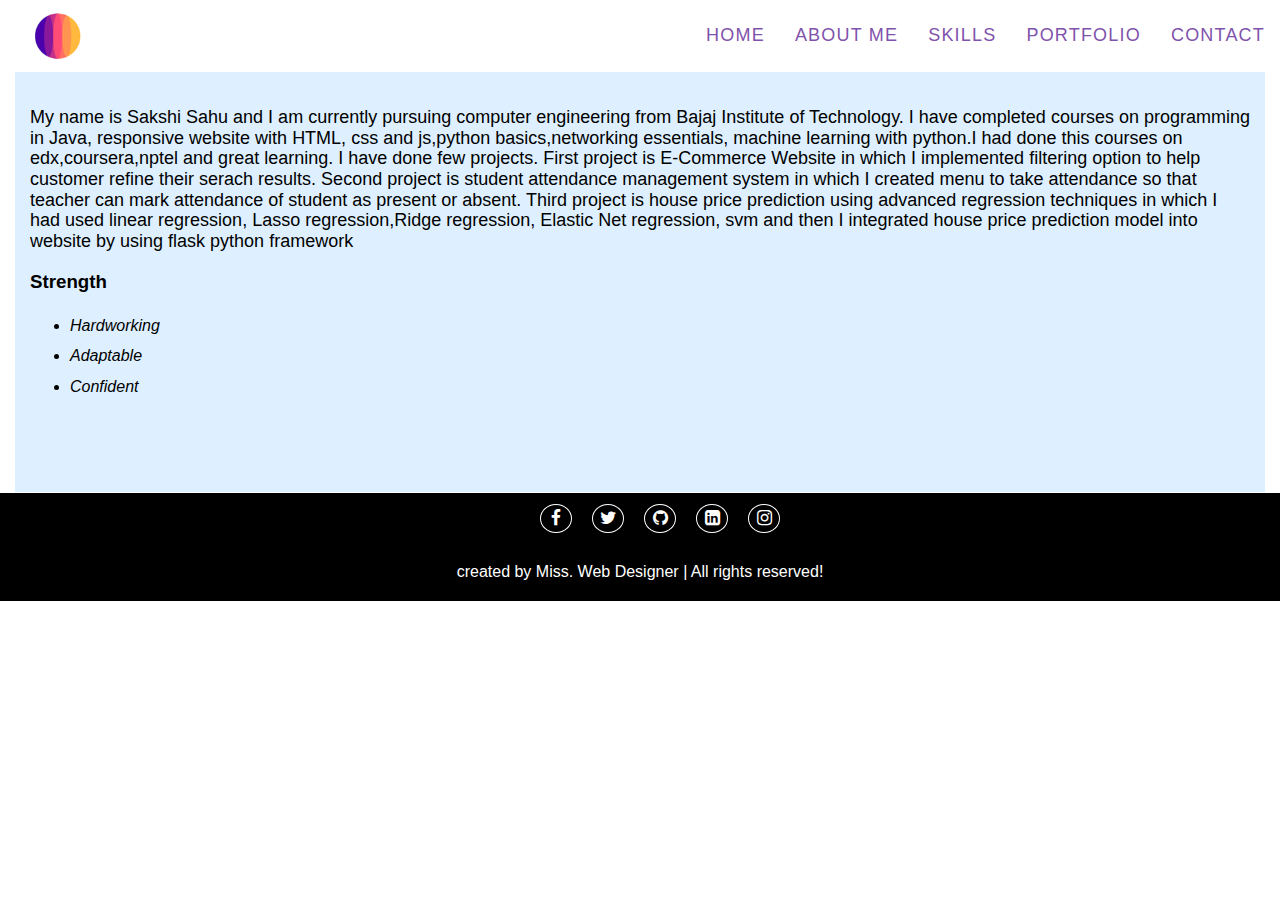
<file: about.html>
<!DOCTYPE html>
<html lang="en">
<head>
    <meta charset="UTF-8">
    <meta name="viewport" content="width=device-width, initial-scale=1.0">
  <!--
    - google font link
  -->
  <link rel="preconnect" href="https://fonts.googleapis.com">
  <link rel="preconnect" href="https://fonts.gstatic.com" crossorigin>
  <link href="https://fonts.googleapis.com/css2?family=Poppins:wght@300;400;500;600&display=swap" rel="stylesheet">
  <link rel="stylesheet" href="https://cdnjs.cloudflare.com/ajax/libs/font-awesome/4.7.0/css/font-awesome.min.css">

  <link rel="stylesheet" type="text/css" href="sass/style.css" >
  <script src="script.js" defer></script>

    <title>About</title>
</head>
<body>
    <nav class="site-header">
      <div class="nav-logo">
        <a href="index.html">
          <img src="images/logo.png" alt="logo" width="135" height="60">
        </a>
      </div>
  <div class="nav-links">
          <ul>
            <li><a href="index.html">Home</a></li>
            <li><a href="about.html">About Me</a></li>
            <li><a href="skill.html">Skills</a></li>
            <li><a href="portfolio.html">Portfolio</a></li>
            <li><a href="contact.html">Contact</a></li>
          </ul>
        </div>
      </nav>
    <section id="about">
        <div class="content">
          <div class="about-container">
            <div class="about-container-left">
              <p>My name is Sakshi Sahu and I am currently pursuing computer engineering from Bajaj Institute of Technology. I have completed courses on programming in Java, responsive website with HTML, css and js,python basics,networking essentials, machine learning with python.I had done this courses on edx,coursera,nptel and great learning. I have done few projects. First project is E-Commerce Website in which I implemented filtering option to help customer refine their serach results. Second project is student attendance management system in which I created menu to take attendance so that teacher can mark attendance of student as present or absent. Third project is house price prediction using advanced regression techniques in which I had used linear regression, Lasso regression,Ridge regression, Elastic Net regression, svm and then I integrated house price prediction model into website by using flask python framework

               </p>
              <h3>Strength</h3>
              <ul>
                <li>Hardworking</li>
                <li>Adaptable</li>
                <li>Confident</li>
              </ul>
              </div>
          </div>
        </div>
      </section><!-- #about -->

      <section class="footer">

        <div class="share">
          <ul class="socials">
            <li><a href="http://facebook.com"><i class="fa fa-facebook"></i></a></li>
            <li><a href="http://twitter.com"><i class="fa fa-twitter"></i></a></li>
            <li><a href="http://github.com"><i class="fa fa-github"></i></a></li>
            <li><a href="http://linkedin.com"><i class="fa fa-linkedin-square"></i></a></li>
            <li><a href="http://instagram.com"><i class="fa fa-instagram"></i></a></li>
          </ul>
          
        </div>
            <h1 class="credit"> created by <span> Miss. Web Designer </span> | All rights reserved! </h1>
      </section>
      
</body>
</html>
</file>
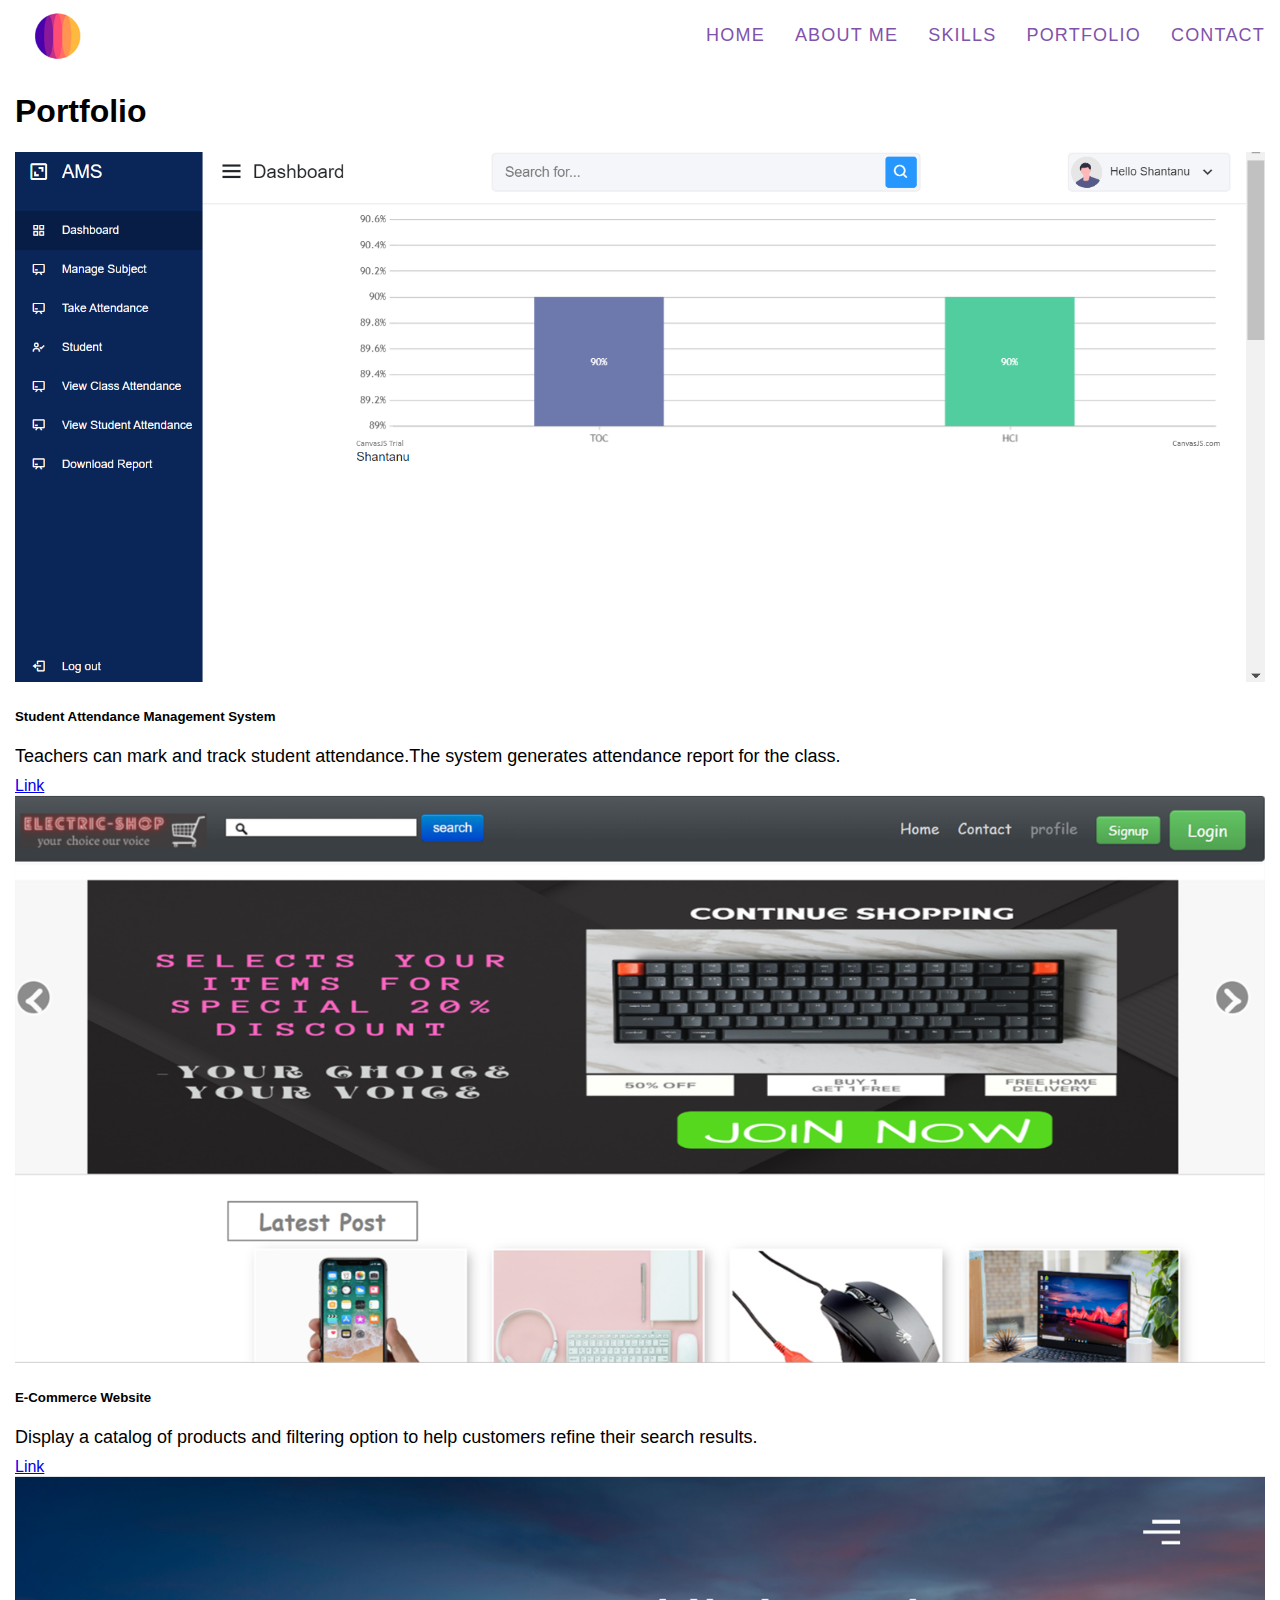
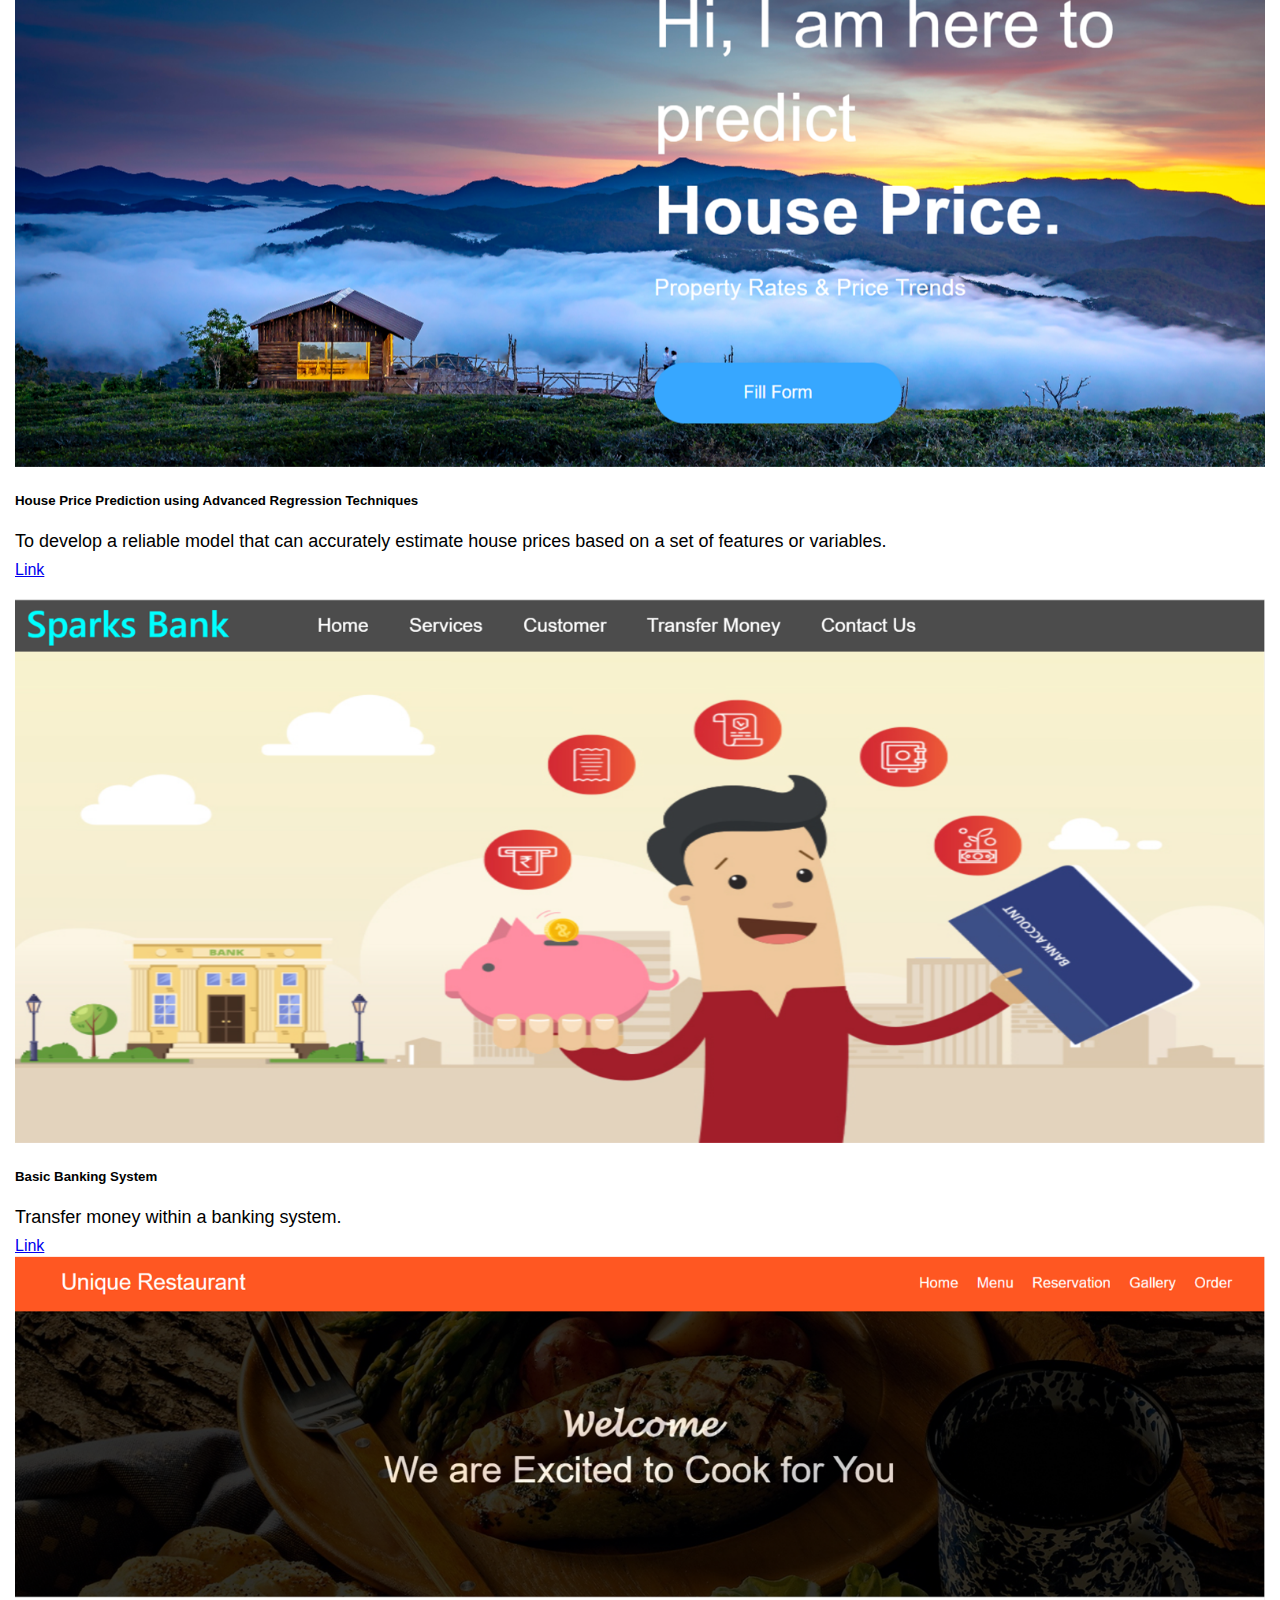
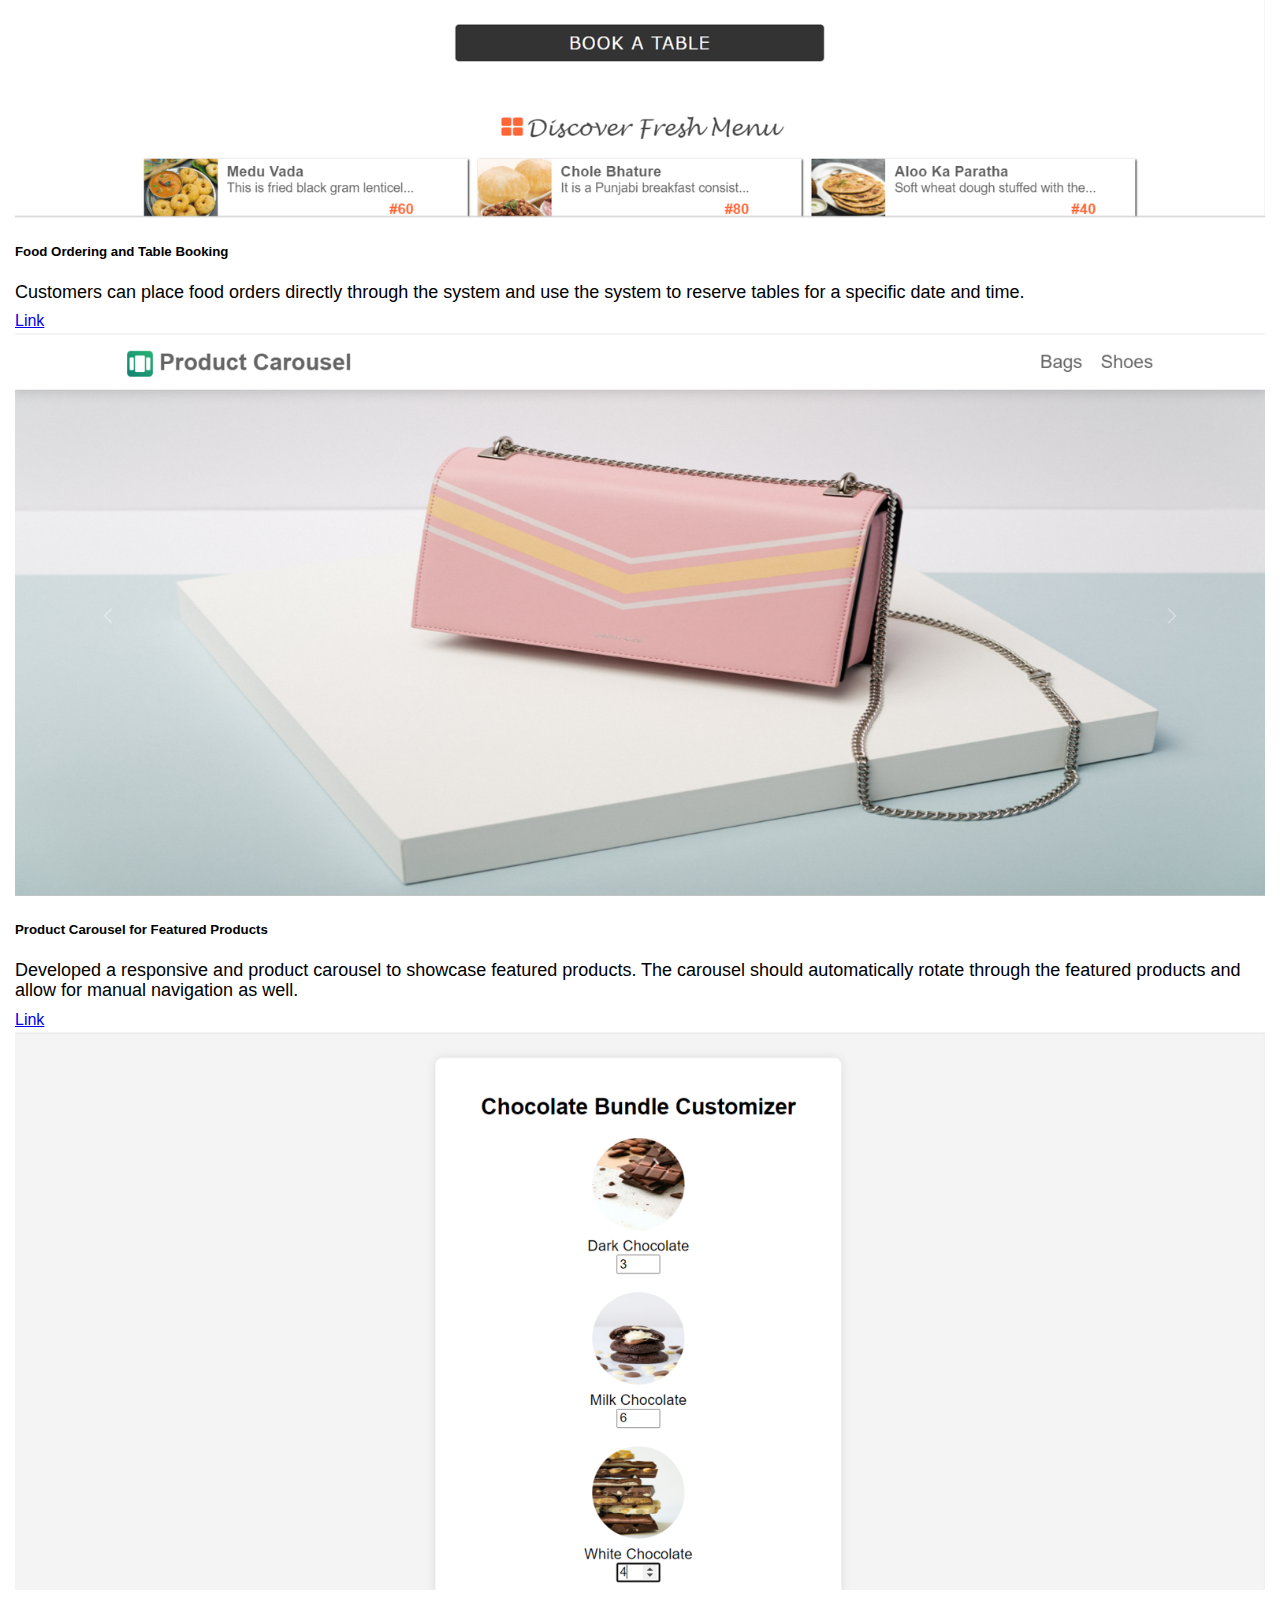
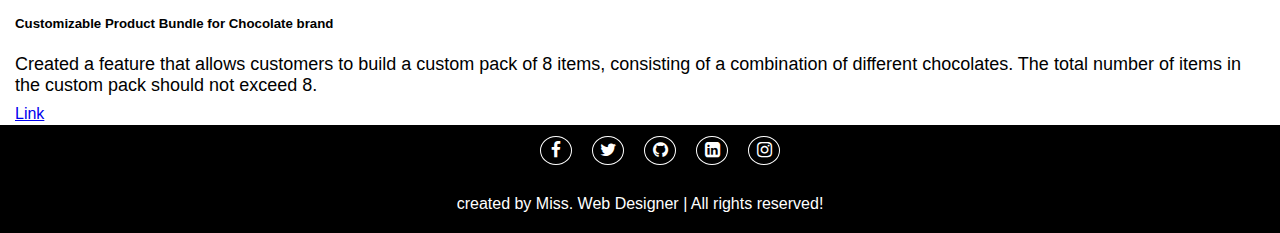
<file: portfolio.html>
<!DOCTYPE html>
<html lang="en">
<head>
    <meta charset="UTF-8">
    <meta name="viewport" content="width=device-width, initial-scale=1.0">

    <link rel="shortcut icon" href="favicon.ico">
 <!--
    - google font link
  -->
  <link rel="preconnect" href="https://fonts.googleapis.com">
  <link rel="preconnect" href="https://fonts.gstatic.com" crossorigin>
  <link href="https://fonts.googleapis.com/css2?family=Poppins:wght@300;400;500;600&display=swap" rel="stylesheet">
  <link href="https://cdn.jsdelivr.net/npm/bootstrap@5.0.2/dist/css/bootstrap.min.css" rel="stylesheet" integrity="sha384-EVSTQN3/azprG1Anm3QDgpJLIm9Nao0Yz1ztcQTwFspd3yD65VohhpuuCOmLASjC" crossorigin="anonymous">
    <script src="https://cdn.jsdelivr.net/npm/bootstrap@5.0.2/dist/js/bootstrap.bundle.min.js" integrity="sha384-MrcW6ZMFYlzcLA8Nl+NtUVF0sA7MsXsP1UyJoMp4YLEuNSfAP+JcXn/tWtIaxVXM" crossorigin="anonymous"></script>
    <link rel="stylesheet" href="https://cdnjs.cloudflare.com/ajax/libs/font-awesome/4.7.0/css/font-awesome.min.css">

   <link rel="stylesheet" type="text/css" href="sass/style.css" >
   <script src="script.js" defer></script>

    <title>Portfolio</title>
</head>
<body>
    <nav class="site-header">
      <div class="nav-logo">
        <a href="index.html">
          <img src="images/logo.png" alt="logo" width="135" height="60">
        </a>
      </div>
   <div class="nav-links">
          <ul>
            <li><a href="index.html">Home</a></li>
            <li><a href="about.html">About Me</a></li>
            <li><a href="skill.html">Skills</a></li>
            <li><a href="portfolio.html">Portfolio</a></li>
            <li><a href="contact.html">Contact</a></li>
          </ul>
        </div>
      </nav>

      <section id="portfolio">
        <div class="container mt-3">
            <h1 class="text-center">Portfolio</h1>
            <div class="row">
                <div class="col-lg-4 mt-4">
                    <div class="card">
                        <img class="card-img-top" src="images/p1.png" alt="Card image" style="width:100%">
                        <div class="card-body">
                            <h5 class="card-title">Student Attendance Management System</h5>
                            <p class="card-text">Teachers can mark and track student attendance.The system generates attendance report for the class.</p>
                            <div class="text-center">
                                <a href="https://github.com/Sakshi1s/Student-Attendance-Management-System" class="btn btn-success">Link</a>
                            </div>
                        </div>
                    </div>
                </div>

                <div class="col-lg-4 mt-4">
                    <div class="card portfolioContent">
                        <img class="card-img-top" src="images/p2.png" alt="Card image" style="width:100%">
                        <div class="card-body">
                            <h5 class="card-title">E-Commerce Website</h5>
                            <p class="card-text">Display a catalog of products and filtering option to help customers refine their search results.</p>
                            <div class="text-center">
                                <a href="https://github.com/Sakshi1s/E-Commerce-Website/tree/main" class="btn btn-success">Link</a>
                            </div>
                        </div>
                    </div>
                </div>

                <div class="col-lg-4 mt-4">
                    <div class="card portfolioContent">
                        <img class="card-img-top" src="images/p3.png" alt="Card image" style="width:100%">
                        <div class="card-body">
                            <h5 class="card-title">House Price Prediction using Advanced Regression Techniques</h5>
                            <p class="card-text">To develop a reliable model that can accurately estimate house prices based on a set of features or variables.</p>
                            <div class="text-center">
                                <a href="https://github.com/Sakshi1s/House-Price-Prediction" class="btn btn-success">Link</a>
                            </div>
                        </div>
                    </div>
                </div>
            </div>
            <br>
            <div class="row">
                <div class="col-lg-4 mt-4">
                    <div class="card portfolioContent">
                        <img class="card-img-top" src="images/p4.png" alt="Card image" style="width:100%">
                        <div class="card-body">
                            <h5 class="card-title">Basic Banking System</h5>
                            <p class="card-text">Transfer money within a banking system.</p>
                            <div class="text-center">
                                <a href="https://github.com/Sakshi1s/Sparks_Foundation-Basic_Banking_System" class="btn btn-success">Link</a>
                            </div>
                        </div>
                    </div>
                </div>
                <div class="col-lg-4 mt-4">
                  <div class="card portfolioContent">
                      <img class="card-img-top" src="images/p7.png" alt="Card image" style="width:100%">
                      <div class="card-body">
                          <h5 class="card-title">Food Ordering and Table Booking</h5>
                          <p class="card-text">Customers can place food orders directly through the system and use the system to reserve tables for a specific date and time.</p>
                          <div class="text-center">
                              <a href="https://github.com/Sakshi1s/Food-Ordering-and-Table-Booking-System/tree/main" class="btn btn-success">Link</a>
                          </div>
                      </div>
                  </div>
              </div>

                <div class="col-lg-4 mt-4">
                    <div class="card portfolioContent">
                        <img class="card-img-top" src="images/p5.png" alt="Card image" style="width:100%">
                        <div class="card-body">
                            <h5 class="card-title">Product Carousel for Featured Products</h5>
                            <p class="card-text">Developed a responsive and product carousel to showcase featured
                              products. The carousel should automatically rotate through the featured
                              products and allow for manual navigation as well.
                              </p>
                            <div class="text-center">
                                <a href="https://sakshi1s.github.io/Carousel-for-Featured-Products/" class="btn btn-success">Link</a>
                            </div>
                        </div>
                    </div>
                </div>

                <div class="col-lg-4 mt-4">
                    <div class="card portfolioContent">
                        <img class="card-img-top" src="images/p6.png" alt="Card image" style="width:100%">
                        <div class="card-body">
                            <h5 class="card-title">Customizable Product Bundle for Chocolate brand</h5>
                            <p class="card-text">Created a feature that allows customers to build a custom pack of 8
                              items, consisting of a combination of different chocolates. The total number of
                              items in the custom pack should not exceed 8.</p>
                            <div class="text-center">
                                <a href="https://sakshi1s.github.io/Chocolate-Bundle/" class="btn btn-success">Link</a>
                            </div>
                        </div>
                    </div>
                </div>
            </div>
    </section>
 
      <section class="footer">

        <div class="share">
          <ul class="socials">
            <li><a href="http://facebook.com"><i class="fa fa-facebook"></i></a></li>
            <li><a href="http://twitter.com"><i class="fa fa-twitter"></i></a></li>
            <li><a href="http://github.com"><i class="fa fa-github"></i></a></li>
            <li><a href="http://linkedin.com"><i class="fa fa-linkedin-square"></i></a></li>
            <li><a href="http://instagram.com"><i class="fa fa-instagram"></i></a></li>
          </ul>
          
        </div>
     <h1 class="credit"> created by <span> Miss. Web Designer </span> | All rights reserved! </h1>
      </section>
      
</body>
</html>
</file>
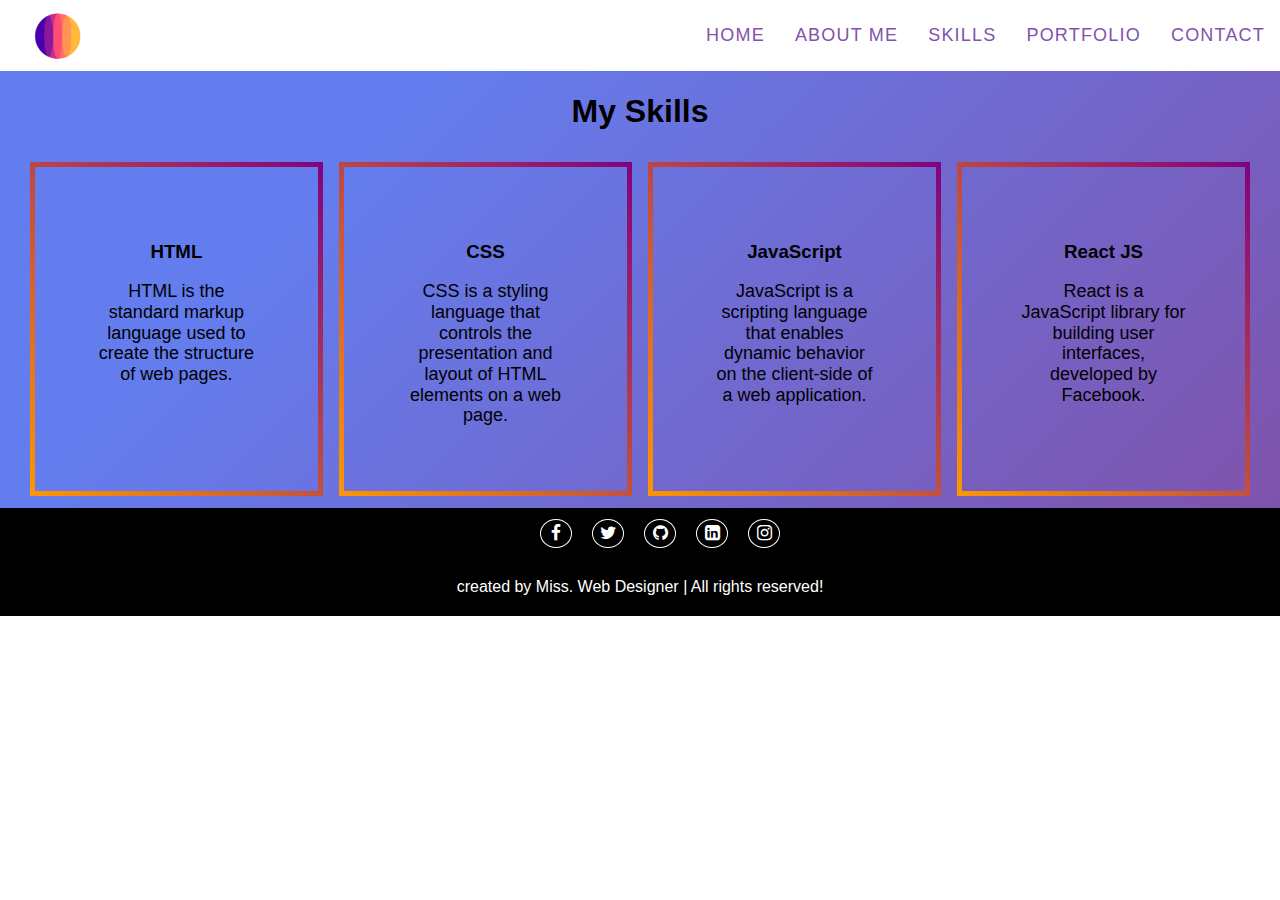
<file: skill.html>
<!DOCTYPE html>
<html lang="en">
<head>
    <meta charset="UTF-8">
    <meta name="viewport" content="width=device-width, initial-scale=1.0">

<!--
    - google font link
  -->
  <link rel="preconnect" href="https://fonts.googleapis.com">
  <link rel="preconnect" href="https://fonts.gstatic.com" crossorigin>
  <link href="https://fonts.googleapis.com/css2?family=Poppins:wght@300;400;500;600&display=swap" rel="stylesheet">
  <link rel="stylesheet" href="https://cdnjs.cloudflare.com/ajax/libs/font-awesome/4.7.0/css/font-awesome.min.css">

    <link rel="stylesheet" type="text/css" href="sass/style.css" >
    <script src="script.js" defer></script>

    <title>Skills</title>
</head>
<body>
    
    <nav class="site-header">
      <div class="nav-logo">
        <a href="index.html">
          <img src="images/logo.png" alt="logo" width="135" height="60">
        </a>
      </div>
      <div class="nav-links">
          <ul>
            <li><a href="index.html">Home</a></li>
            <li><a href="about.html">About Me</a></li>
            <li><a href="skill.html">Skills</a></li>
            <li><a href="portfolio.html">Portfolio</a></li>
            <li><a href="contact.html">Contact</a></li>
          </ul>
        </div>
      </nav>


    <section id="skill">
          <div class="left" padding: 1px;>
            <h1 class="h-primary center">My Skills</h1>
          </div>
          <div class="content skill--content">

          <div class="right">
            <div class="item">
              <h3>HTML</h3>
              <p>HTML is the standard markup language used to create the structure of web pages.
              </p>
            </div>
            <div class="item">
              <h3>CSS</h3>
              <p>CSS is a styling language that controls the presentation and layout of HTML elements on a web page.</p>
            </div>
            <div class="item">

              <h3>JavaScript</h3>
              <p>JavaScript is a scripting language that enables dynamic behavior on the client-side of a web application.</p>
            </div>
            <div class="item">
              <h3>React JS</h3>
              <p>React is a JavaScript library for building user interfaces, developed by Facebook.
              </p>
            </div>
          
          </div>
        </div>
      </section><!-- #skill -->
      <section class="footer">

        <div class="share">
          <ul class="socials">
            <li><a href="http://facebook.com"><i class="fa fa-facebook"></i></a></li>
            <li><a href="http://twitter.com"><i class="fa fa-twitter"></i></a></li>
            <li><a href="http://github.com"><i class="fa fa-github"></i></a></li>
            <li><a href="http://linkedin.com"><i class="fa fa-linkedin-square"></i></a></li>
            <li><a href="http://instagram.com"><i class="fa fa-instagram"></i></a></li>
          </ul>
          
        </div>
     <h1 class="credit"> created by <span> Miss. Web Designer </span> | All rights reserved! </h1>
      </section>
      
</body>
</html>
</file>
<file: sass/style.css>
:root {

/**
   * typography
   */

  /* font-family */
  --ff-poppins: 'Poppins', sans-serif;

  /* font-size */
  --fs-1: 24px;
  --fs-2: 18px;
  --fs-3: 17px;
  --fs-4: 16px;
  --fs-5: 15px;
  --fs-6: 14px;
  --fs-7: 13px;
  --fs-8: 11px;

  /* font-weight */
  --fw-300: 300;
  --fw-400: 400;
  --fw-500: 500;
  --fw-600: 600;
}

html {
  line-height: 1.15;
}

* {
  -webkit-box-sizing: border-box;
          box-sizing: border-box;
}

body {
  margin: 0;
  font-family: "Oxygen", sans-serif;
  position: relative;
}

section {
  padding: 90px 15px;
}

.content {
  max-width: 1200px;
  display: block;
  margin: 0 auto;
}

p {
  font-size: 18px;
  margin: 5px 0 10px;
}

.bold {
  font-weight: 700;
}

.orange {
  color: #FF5100;
}

h2 {
  font-size: 36px;
  margin: 5px 0 10px;
}
@media screen and (min-width: 768px) {
  h2 {
    font-size: 70px;
    color: #848484;
    font-weight: 700;
  }
}

img {
  max-width: 100%;
  height: auto;
}

.center {
  text-align: center;
}

.site-header {
  z-index: 10;
  font-family: "Roboto Condensed", sans-serif;
  display: -webkit-box;
  display: -ms-flexbox;
  display: flex;
  -webkit-box-align: center;
      -ms-flex-align: center;
          align-items: center;
  -webkit-box-orient: vertical;
  -webkit-box-direction: normal;
      -ms-flex-direction: column;
          flex-direction: column;
  position: sticky;
  top: 0;
  background-color: #fff;
}
@media screen and (min-width: 1250px) {
  .site-header {
    -webkit-box-pack: justify;
        -ms-flex-pack: justify;
            justify-content: space-between;
    -webkit-box-orient: horizontal;
    -webkit-box-direction: normal;
        -ms-flex-direction: row;
            flex-direction: row;
  }
}
.site-header .nav-logo {
  -ms-flex-item-align: start;
      align-self: flex-start;
  padding: 10px 5px 5px;
}
.site-header .nav-logo a img {
  max-width: 200px;
  height: auto;
}
@media screen and (min-width: 768px) {
  .site-header .nav-logo a img {
    max-width: 314px;
    height: auto;
  }
}
.site-header .nav-links {
  display: none;
  width: 100%;
}
@media screen and (min-width: 1250px) {
  .site-header .nav-links {
    display: block;
    background-color: #fff;
  }
}
.site-header .nav-links ul {
  background-color: rgba(222, 240, 255, 0.95);
  padding: 0;
  margin: 0;
  display: -webkit-box;
  display: -ms-flexbox;
  display: flex;
  -webkit-box-orient: vertical;
  -webkit-box-direction: normal;
      -ms-flex-direction: column;
          flex-direction: column;
  -webkit-box-pack: end;
      -ms-flex-pack: end;
          justify-content: flex-end;
  position: absolute;
  width: 100%;
}
@media screen and (min-width: 1250px) {
  .site-header .nav-links ul {
    -webkit-box-orient: horizontal;
    -webkit-box-direction: normal;
        -ms-flex-direction: row;
            flex-direction: row;
    position: static;
    background-color: transparent;
  }
}
.site-header .nav-links ul li {
  list-style: none;
  position: relative;
}
.site-header .nav-links ul li a {
  font-size: 18px;
  text-transform: uppercase;
  font-family: 400;
  color: #7f53ac;
  letter-spacing: 1.2px;
  padding: 10px 15px;
  text-decoration: none;
  display: block;
}
.site-header .nav-links ul li:hover {
  background-color: #efe0ff;
}
.site-header button {
  cursor: pointer;
  background: transparent;
  border: none;
  max-width: 50px;
  display: block;
  position: absolute;
  top: 10px;
  right: 10px;
}
@media screen and (min-width: 768px) {
  .site-header button {
    top: 20px;
  }
}
@media screen and (min-width: 1250px) {
  .site-header button {
    display: none;
  }
}

.nav-links.active {
  display: block;
}

.banner {
  padding: 90px 15px;
  background-color: #923cb5;
  background-image: linear-gradient(147deg, #923cb5 0%, #000000 74%);
  text-align: center;
  color: #FFFFFF;
}
.banner .banner--content {
  max-width: 1400px;
  height: auto;
  display: block;
  margin: 0 auto;
  background: url("../assets/svg/soap.svg");
  background-repeat: no-repeat;
  background-position: top right;
  background-size: contain;
}
.banner .banner--content .name {
  text-transform: uppercase;
}
.banner .banner--content .designation {
  color: rgba(255, 255, 255, 0.7);
  text-transform: uppercase;
  font-family: "Oxygen", sans-serif;
  font-weight: 700;
  font-size: 36px;
  margin: 0;
}
@media screen and (min-width: 768px) {
  .banner .banner--content .designation {
    font-size: 70px;
  }
}
.banner .banner--content .tagline {
  font-size: 18px;
}
@media screen and (min-width: 768px) {
  .banner .banner--content .tagline {
    font-size: 26px;
  }
}

.promo {
  background-color: #DEF0FF;
}
.promo .content h2 {
  font-size: 36px;
  font-weight: 300;
  color: #222;
  text-shadow: 0 1px 2px #222;
}
@media screen and (min-width: 768px) {
  .promo .content h2 {
    font-size: 70px;
  }
}
.promo .content h2 span.orange {
  font-weight: 700;
}
.promo .content p {
  font-size: 22px;
}
@media screen and (min-width: 768px) {
  .promo .content p {
    font-size: 36px;
  }
}

#about .content h2 {
  text-align: center;
}
#about .about-container {
  display: block;
  height: 420px;
}
@media screen and (min-width: 768px) {
  #about .about-container {
    display: -webkit-box;
    display: -ms-flexbox;
    display: flex;
    -webkit-box-pack: justify;
        -ms-flex-pack: justify;
            justify-content: space-between;
  }
}
section{
  padding: 1px 15px;
}
.content {
  max-width: 1570px;
}
#about .about-container-left {
  -ms-flex-preferred-size: 40%;
  background: #DEF0FF;
  padding: 30px 15px;
}
#about .about-container-left li {
  font-style: italic;
  line-height: 1.9;
}
#about .about-container-right {
  -ms-flex-preferred-size: 60%;
      flex-basis: 100%;
  background: #F2F3F8;
  display: -webkit-box;
  display: -ms-flexbox;
  display: flex;
  -ms-flex-wrap: wrap;
      flex-wrap: wrap;
}
@media screen and (min-width: 1200px) {
  #about .about-container-right img {
    -ms-flex-item-align: stretch;
        align-self: stretch;
  }
}

#skill {
  background-color: #7f53ac;
  background-image: linear-gradient(315deg, #7f53ac 0%, #647dee 74%);
}
#skill .skill--content {
  display: block;
  height: 355px;
}
@media screen and (min-width: 768px) {
  #skill .skill--content {
    display: -webkit-box;
    display: -ms-flexbox;
    display: flex;
    -webkit-box-pack: justify;
        -ms-flex-pack: justify;
            justify-content: space-between;
    -webkit-box-align: center;
        -ms-flex-align: center;
            align-items: center;
  }
}
#skill .skill--content .left {
  -ms-flex-preferred-size: 30%;
      flex-basis: 30%;
}
#skill .skill--content .left h2 {
  font-size: 36px;
  color: #222;
}
#skill .skill--content .right {
  -ms-flex-preferred-size: 65%;
      flex-basis: 100%;
      display: block;
      padding: 15px;
}
@media screen and (min-width: 768px) {
  #skill .skill--content .right {
    display: -webkit-box;
    display: -ms-flexbox;
    display: flex;
    -webkit-box-pack: justify;
        -ms-flex-pack: justify;
            justify-content: space-between;
  }
}
#skill .skill--content .right .item {
  -ms-flex-preferred-size: 32%;
      flex-basis: 24%;
  text-align: center;
  border: 1px solid #222;
  padding: 55px 59px;
    margin-bottom: 30px;
  border-width: 5px 5px 5px 5px;
  -o-border-image: linear-gradient(45deg, #ff9800 0%, purple 100%);
     border-image: linear-gradient(45deg, #ff9800 0%, purple 100%);
  border-image-slice: 9;
  border-style: solid;
}
@media screen and (min-width: 768px) {
  #skill .skill--content .right .item {
    margin-bottom: 0;
  }
}
#skill .skill--content .right .item img {
  max-width: 100px;
  height: auto;
}


  #contact{
    position: relative;
}
#contact::before{
    content: "";
    position: absolute;
    width: 100%;
    height: 100%;
    z-index: -1;
    opacity: 0.7;
    background: url('../contact.jpg') no-repeat center center/cover;

}
#contact-box{
    display: flex;
    justify-content: center;
    align-items: center;
    padding-bottom: 34px;
}
#contact-box input, 
#contact-box textarea{
    width: 100%;
    padding: 0.5rem;
    border-radius: 9px;
    font-size: 1.1rem;
} 

#contact-box form{
    width: 40%;
}

#contact-box label{
   font-size: 1.3rem;
   font-family: 'Bree Serif', serif;

}

.button-area{
  display: flex;
  align-items: center;
  padding: 38px;
}
.button-area button{
  color: #fff;
  display: block;
  width: 160px!important;
  height: 45px;
  outline: none;
  margin-left: 107px;
  font-size: 18px;
  font-weight: 500;
  border-radius: 6px;
  cursor: pointer;
  flex-wrap: nowrap;
  background: crimson;
  border: 2px solid crimson;
  transition: all 0.3s ease;
}
.button-area button:hover{
  color: crimson;
  background: none;
}

footer{
  
  justify-content: center;
  position:static;
  bottom: 0;
    background: black;
    height: auto;
    width: 100vw;
    padding: 40px 0 0 0;
  }

 
  .footer {
    width: 100%;
    background-color: black;
  }
  .footer .col {
    width: 190px;
    height: auto;
    float: left;
    box-sizing: border-box;
    padding: 20px;
  }
  .footer .col h2 {
    margin: 0;
    padding: 0;
    font-size: 15px;
    line-height: 17px;
    padding: 10px 0;
    color: #FF0063;
    text-transform: uppercase;
  }
  .footer .col ul {
    list-style-type: none;
    padding: 0;
  }
  .footer .col ul li {
    color: white;
    font-size: 12px;
    padding: 5px 0px;
  }
  .address ul li {
    display: inline-block;
    padding-right: 5px !important;
  }
  
  .footer .col ul li:hover {
    cursor: pointer;
    color: lightgray;
    font-weight: bold;
  }

  @media only screen and (min-width: 1280px) {
    .contain {
      width: 1200px;
      margin: 0 auto;
    }
  }
  @media only screen and (max-width: 1139px) {
    .contain .address {
      width: 1000px;
      display: block;
    }
    .address h2 {
      margin: 0px;
    }
  }
  @media only screen and (max-width: 950px) {
    .footer .col {
      width: 33%;
    }
    .footer .col h2 {
      font-size: 14px;
    }
    .footer .col ul li {
      font-size: 13px;
    }
  }
  @media only screen and (max-width: 500px) {
      .footer .col {
        width: 50%;
      }
      .footer .col h2 {
        font-size: 14px;
      }
      .footer .col ul li {
        font-size: 13px;
      }
  }
  @media only screen and (max-width: 340px) {
    .footer .col {
      width: 100%;
    }
  }
  
  .footer{
    display: flex;
    align-items: center;
    justify-content: center;
    flex-direction: column;
    text-align: center;
}
.footer p{

    line-height: 0px;
    font-size: 14px;
}
/*social -media*/
.socials{
    list-style: none;
    display: flex;
    align-items: center;
    justify-content: center;
    margin: 1rem;
}
.socials li{
    margin: 0 10px;
}
.socials a{
    text-decoration: none;
    color: #fff;
    border: 1.1px solid white;
    padding: 5px;
    border-radius: 50%;
}
.socials a i{
    font-size: 1.1rem;
    width: 20px;
    transition: color .4s ease;
}
.socials a:hover i{
    color: dodgerblue;
}


.footer .credit {
  padding: .5rem 1rem;
  color: #fff;
  font-weight: normal;
  font-size: 1rem;
}

.footer .credit span {
  color: var(--white);
}
</file>
